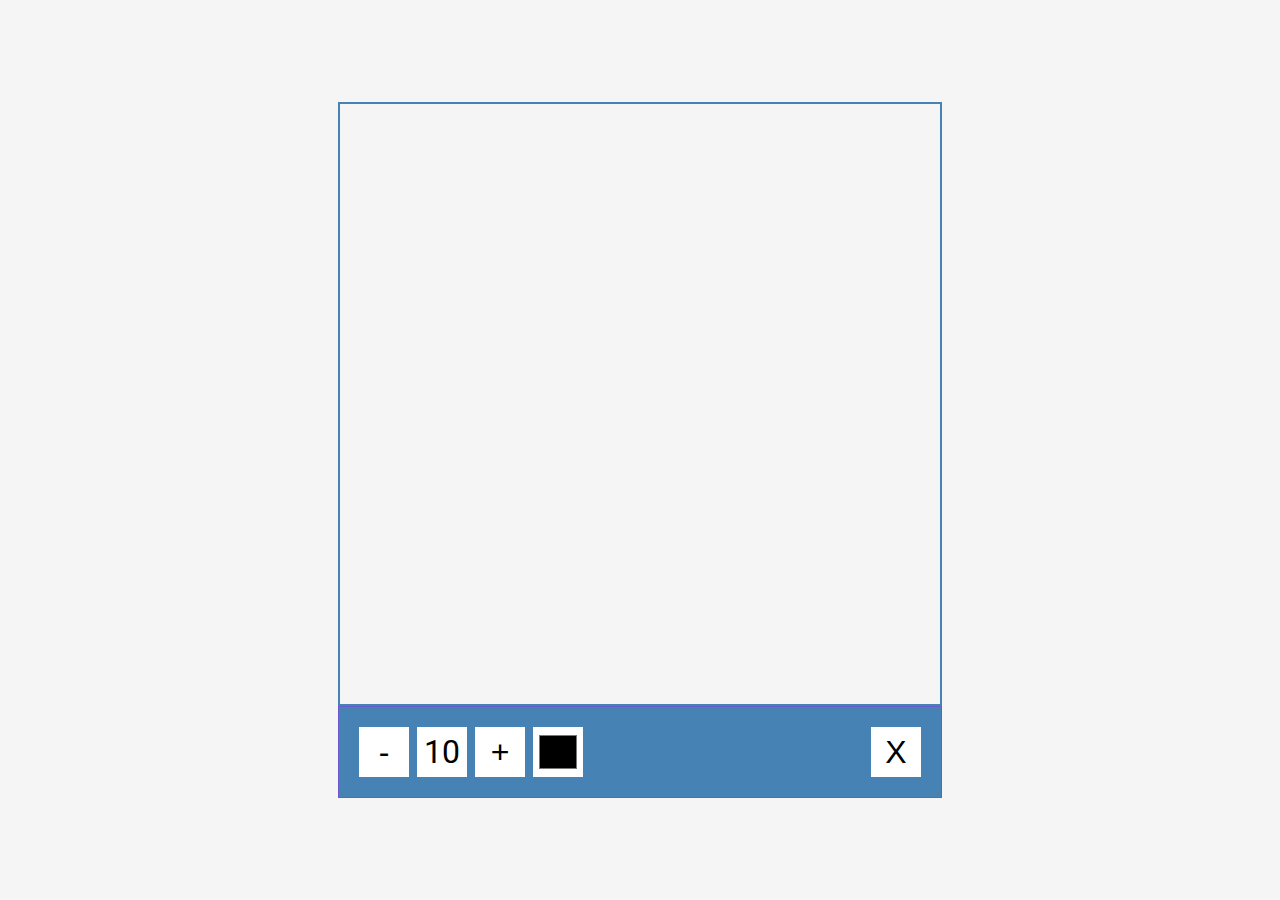
<file: drawing_app/index.html>
<!DOCTYPE html>
<html lang="en">
<head>
    <meta charset="UTF-8">
    <meta name="viewport" content="width=device-width, initial-scale=1.0">

    <!-- Font Awesome -->
    <link rel="stylesheet" href="https://cdnjs.cloudflare.com/ajax/libs/font-awesome/5.15.2/css/all.min.css" integrity="sha512-HK5fgLBL+xu6dm/Ii3z4xhlSUyZgTT9tuc/hSrtw6uzJOvgRr2a9jyxxT1ely+B+xFAmJKVSTbpM/CuL7qxO8w==" crossorigin="anonymous" />

    <!-- Google Font -->
    <link rel="preconnect" href="https://fonts.gstatic.com">
    <link href="https://fonts.googleapis.com/css2?family=Roboto:wght@400;700&display=swap" rel="stylesheet">

    <!-- Custom stylesheet -->
    <link rel="stylesheet" type="text/css" href="style.css">
    
    <!-- Favicon icon -->
    <link rel="shortcut icon" href="../img/favicon.ico" type="image/x-icon">

    <title>Drawing App</title>
</head>
<body>
    <canvas id="canvas" width="600" height="600"></canvas>
    <div class="toolbox">
        <button id="decrease">-</button>
        <span id="size"></span>
        <button id="increase">+</button>
        <input type="color" id="color">
        <button id="clear">X</button>
    </div>


    <script src="script.js"></script>
</body>
</html>
</file>
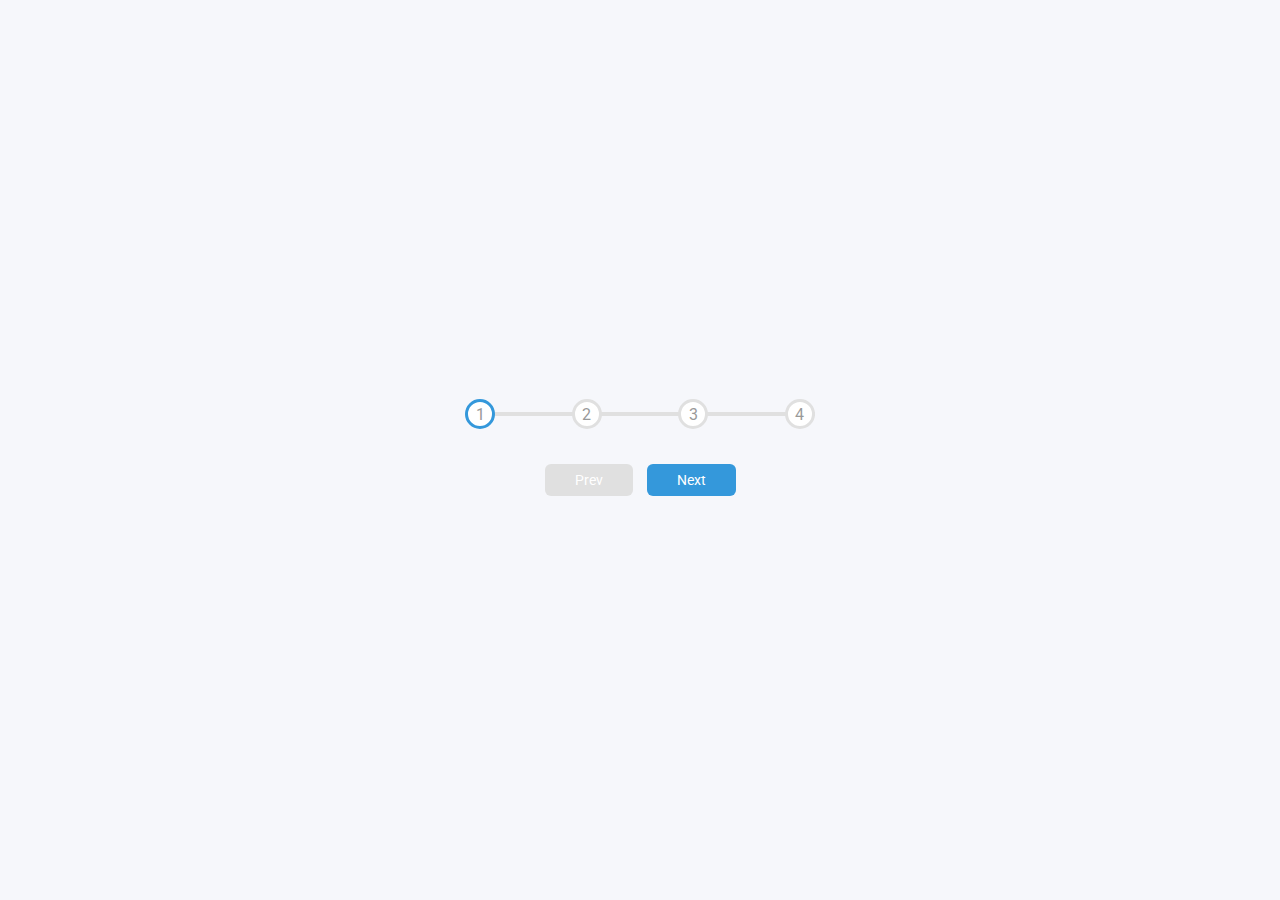
<file: progress steps/index.html>
<!DOCTYPE html>
<html lang="en">
<head>
    <meta charset="UTF-8">
    <meta name="viewport" content="width=device-width, initial-scale=1.0">

    <!-- Font Awesome -->
    <link rel="stylesheet" href="https://cdnjs.cloudflare.com/ajax/libs/font-awesome/5.15.2/css/all.min.css" integrity="sha512-HK5fgLBL+xu6dm/Ii3z4xhlSUyZgTT9tuc/hSrtw6uzJOvgRr2a9jyxxT1ely+B+xFAmJKVSTbpM/CuL7qxO8w==" crossorigin="anonymous" />

    <!-- Google Font -->
    <link rel="preconnect" href="https://fonts.gstatic.com">
    <link href="https://fonts.googleapis.com/css2?family=Roboto:wght@400;700&display=swap" rel="stylesheet">

    <!-- Custom stylesheet -->
    <link rel="stylesheet" type="text/css" href="style.css">
    
    <!-- Favicon icon -->
    <link rel="shortcut icon" href="../img/favicon.ico" type="image/x-icon">

    <title>Progress Steps</title>
</head>
<body>
    <div class="container">
        <div class="progress-container">
            <div class="progress" id="progress"></div>
            <div class="circle active">1</div>
            <div class="circle">2</div>
            <div class="circle">3</div>
            <div class="circle">4</div>
        </div>

        <button class="btn" id="prev" disabled>Prev</button>
        <button class="btn" id="next">Next</button>
    </div>


    <script src="script.js"></script>
</body>
</html>
</file>
<file: drawing_app/style.css>
*{
    box-sizing: border-box;
    margin: 0;
    padding: 0;
}

body{
    background-color: #f5f5f5;
    font-family: 'Roboto', sans-serif;
    display: flex;
    flex-direction: column;
    align-items: center;
    justify-content: center;
    min-height: 100vh;
}

canvas{
    border: 2px solid steelblue;
}

.toolbox{
    background-color: steelblue;
    border: 1px solid slateblue;
    display: flex;
    width: 604px;
    padding: 1rem;
}

.toolbox > *{
    background-color: #fff;
    border: none;
    display: inline-flex;
    align-items: center;
    justify-content: center;
    font-size: 2rem;
    height: 50px;
    width: 50px;
    margin: 0.25rem;
    padding: 0.25rem;
    cursor: pointer;
}

.toolbox > *:last-child{
    margin-left: auto;
}
</file>
<file: progress steps/style.css>
:root{
    --line-border-fill:#3498db;
    --line-border-empty: #e0e0e0;
}

*{
    box-sizing: border-box;
    margin: 0;
    padding: 0;
}

body{
    font-family: 'Roboto', sans-serif;
    background-color: #f6f7fb;
    display: flex;
    align-items: center;
    justify-content: center;
    min-height: 100vh;
    overflow: hidden;
}

.container{
    text-align: center;
}

.progress-container{
    display: flex;
    justify-content: space-between;
    position: relative;
    margin-bottom: 30px;
    max-width: 100%;
    width: 350px;
}

.progress-container::before{
    content: '';
    background-color: var(--line-border-empty);
    position: absolute;
    top: 50%;
    left: 0;
    transform: translateY(-50%);
    height: 4px;
    width: 100%;
    z-index: -1;
    transition: .4s ease;
}

.progress{
    background-color: var(--line-border-fill);
    position: absolute;
    top: 50%;
    left: 0;
    transform: translateY(-50%);
    height: 4px;
    width: 0%;
    z-index: -1;
    transition: .4s ease;
}

.circle{
    background-color: #fff;
    color: #999;
    border-radius: 50%;
    height: 30px;
    width: 30px;
    display: flex;
    justify-content: center;
    align-items: center;
    border: 3px solid var(--line-border-empty);
    transition: 0.4s ease;
}

.circle.active{
    border-color:var(--line-border-fill);
}

.btn{
    background-color: var(--line-border-fill);
    color: white;
    border: 0;
    border-radius: 6px;
    cursor: pointer;
    font-family: inherit;
    padding: 8px 30px;
    margin: 5px;
    font-size: 14px;
}

.btn:active{
    transform: scale(0.98);
}

.btn:focus{
    outline: 0;
}

.btn:disabled{
    background-color: var(--line-border-empty);
    cursor: not-allowed;
}
</file>
